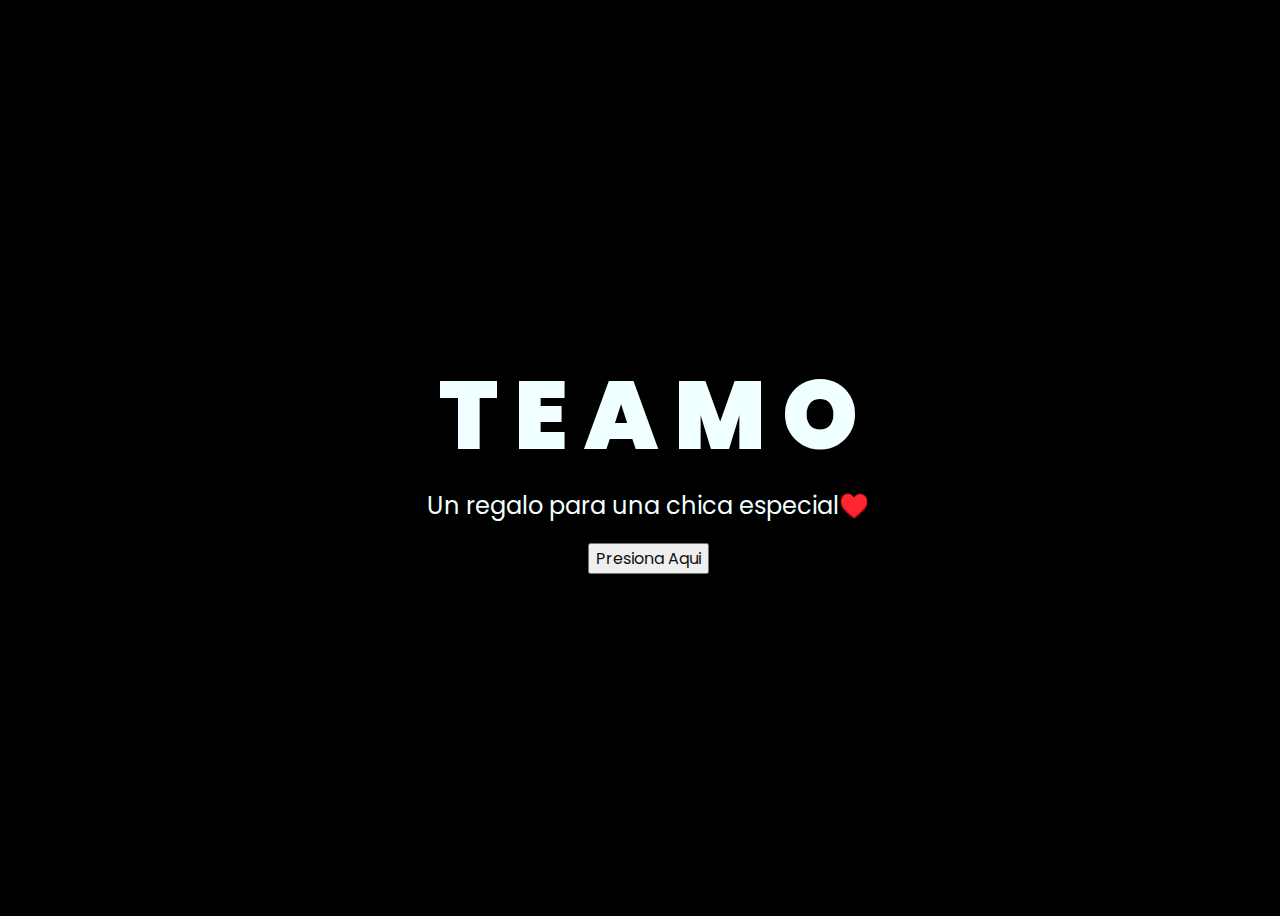
<file: index.html>
<!DOCTYPE html>
<html lang="en">
<head>
    <meta charset="UTF-8">
    <meta http-equiv="X-UA-Compatible" content="IE=edge">
    <meta name="viewport" content="width=device-width, initial-scale=1.0">
    <link rel="stylesheet" href="style.css">
    <link rel="icon" href="flowers.png" type="image/x-icon">
    <title>Flowers</title>
</head>
<body>
    <div class="greetings">
    <!-- silahkan menambah kata sesuai keinginan dengan <span>text...</span -->
        <span>T</span>
        <span>E</span>
        <span> </span>
        <span>A</span>
        <span>M</span>
        <span>O</span>
    </div>
    <div class="description">
        <span>Un regalo para una chica especial♥️</span>
    </div>
    <div class="button">
        <button>
            <a href="flower.html">Presiona Aqui</a>
        </button>

    </div>
</body>
</html>
</file>
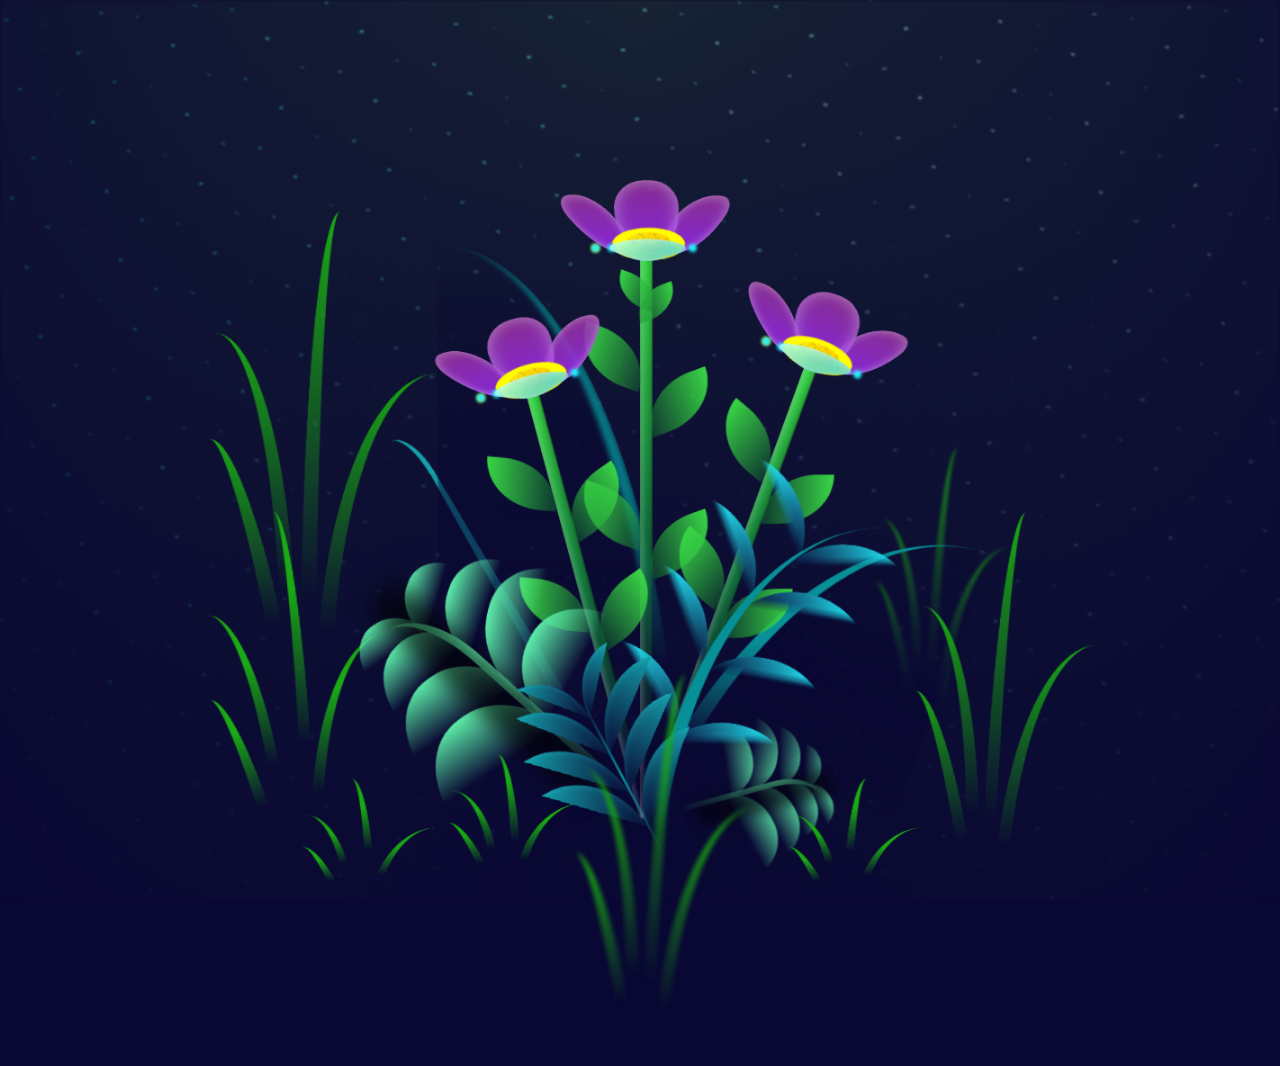
<file: flower.html>
<!DOCTYPE html>
<html lang="en">
<head>
    <meta charset="UTF-8">
    <meta http-equiv="X-UA-Compatible" content="IE=edge">
    <meta name="viewport" content="width=device-width, initial-scale=1.0">
    <link rel="stylesheet" href="main.css">
    <link rel="icon" href="flowers.png" type="image/x-icon">
    <title>flowers</title>
</head>
<body class="container">
  <!-- Pembuat code: https://codepen.io/mdusmanansari/pen/BamepLe -->
    <div class="night"></div>
    <div class="flowers">
      <div class="flower flower--1">
        <div class="flower__leafs flower__leafs--1">
          <div class="flower__leaf flower__leaf--1"></div>
          <div class="flower__leaf flower__leaf--2"></div>
          <div class="flower__leaf flower__leaf--3"></div>
          <div class="flower__leaf flower__leaf--4"></div>
          <div class="flower__white-circle"></div>

          <div class="flower__light flower__light--1"></div>
          <div class="flower__light flower__light--2"></div>
          <div class="flower__light flower__light--3"></div>
          <div class="flower__light flower__light--4"></div>
          <div class="flower__light flower__light--5"></div>
          <div class="flower__light flower__light--6"></div>
          <div class="flower__light flower__light--7"></div>
          <div class="flower__light flower__light--8"></div>

        </div>
        <div class="flower__line">
          <div class="flower__line__leaf flower__line__leaf--1"></div>
          <div class="flower__line__leaf flower__line__leaf--2"></div>
          <div class="flower__line__leaf flower__line__leaf--3"></div>
          <div class="flower__line__leaf flower__line__leaf--4"></div>
          <div class="flower__line__leaf flower__line__leaf--5"></div>
          <div class="flower__line__leaf flower__line__leaf--6"></div>
        </div>
      </div>

      <div class="flower flower--2">
        <div class="flower__leafs flower__leafs--2">
          <div class="flower__leaf flower__leaf--1"></div>
          <div class="flower__leaf flower__leaf--2"></div>
          <div class="flower__leaf flower__leaf--3"></div>
          <div class="flower__leaf flower__leaf--4"></div>
          <div class="flower__white-circle"></div>

          <div class="flower__light flower__light--1"></div>
          <div class="flower__light flower__light--2"></div>
          <div class="flower__light flower__light--3"></div>
          <div class="flower__light flower__light--4"></div>
          <div class="flower__light flower__light--5"></div>
          <div class="flower__light flower__light--6"></div>
          <div class="flower__light flower__light--7"></div>
          <div class="flower__light flower__light--8"></div>

        </div>
        <div class="flower__line">
          <div class="flower__line__leaf flower__line__leaf--1"></div>
          <div class="flower__line__leaf flower__line__leaf--2"></div>
          <div class="flower__line__leaf flower__line__leaf--3"></div>
          <div class="flower__line__leaf flower__line__leaf--4"></div>
        </div>
      </div>

      <div class="flower flower--3">
        <div class="flower__leafs flower__leafs--3">
          <div class="flower__leaf flower__leaf--1"></div>
          <div class="flower__leaf flower__leaf--2"></div>
          <div class="flower__leaf flower__leaf--3"></div>
          <div class="flower__leaf flower__leaf--4"></div>
          <div class="flower__white-circle"></div>

          <div class="flower__light flower__light--1"></div>
          <div class="flower__light flower__light--2"></div>
          <div class="flower__light flower__light--3"></div>
          <div class="flower__light flower__light--4"></div>
          <div class="flower__light flower__light--5"></div>
          <div class="flower__light flower__light--6"></div>
          <div class="flower__light flower__light--7"></div>
          <div class="flower__light flower__light--8"></div>

        </div>
        <div class="flower__line">
          <div class="flower__line__leaf flower__line__leaf--1"></div>
          <div class="flower__line__leaf flower__line__leaf--2"></div>
          <div class="flower__line__leaf flower__line__leaf--3"></div>
          <div class="flower__line__leaf flower__line__leaf--4"></div>
        </div>
      </div>

      <div class="grow-ans" style="--d:1.2s">
        <div class="flower__g-long">
          <div class="flower__g-long__top"></div>
          <div class="flower__g-long__bottom"></div>
        </div>
      </div>

      <div class="growing-grass">
        <div class="flower__grass flower__grass--1">
          <div class="flower__grass--top"></div>
          <div class="flower__grass--bottom"></div>
          <div class="flower__grass__leaf flower__grass__leaf--1"></div>
          <div class="flower__grass__leaf flower__grass__leaf--2"></div>
          <div class="flower__grass__leaf flower__grass__leaf--3"></div>
          <div class="flower__grass__leaf flower__grass__leaf--4"></div>
          <div class="flower__grass__leaf flower__grass__leaf--5"></div>
          <div class="flower__grass__leaf flower__grass__leaf--6"></div>
          <div class="flower__grass__leaf flower__grass__leaf--7"></div>
          <div class="flower__grass__leaf flower__grass__leaf--8"></div>
          <div class="flower__grass__overlay"></div>
        </div>
      </div>

      <div class="growing-grass">
        <div class="flower__grass flower__grass--2">
          <div class="flower__grass--top"></div>
          <div class="flower__grass--bottom"></div>
          <div class="flower__grass__leaf flower__grass__leaf--1"></div>
          <div class="flower__grass__leaf flower__grass__leaf--2"></div>
          <div class="flower__grass__leaf flower__grass__leaf--3"></div>
          <div class="flower__grass__leaf flower__grass__leaf--4"></div>
          <div class="flower__grass__leaf flower__grass__leaf--5"></div>
          <div class="flower__grass__leaf flower__grass__leaf--6"></div>
          <div class="flower__grass__leaf flower__grass__leaf--7"></div>
          <div class="flower__grass__leaf flower__grass__leaf--8"></div>
          <div class="flower__grass__overlay"></div>
        </div>
      </div>

      <div class="grow-ans" style="--d:2.4s">
        <div class="flower__g-right flower__g-right--1">
          <div class="leaf"></div>
        </div>
      </div>

      <div class="grow-ans" style="--d:2.8s">
        <div class="flower__g-right flower__g-right--2">
          <div class="leaf"></div>
        </div>
      </div>

      <div class="grow-ans" style="--d:2.8s">
        <div class="flower__g-front">
          <div class="flower__g-front__leaf-wrapper flower__g-front__leaf-wrapper--1">
            <div class="flower__g-front__leaf"></div>
          </div>
          <div class="flower__g-front__leaf-wrapper flower__g-front__leaf-wrapper--2">
            <div class="flower__g-front__leaf"></div>
          </div>
          <div class="flower__g-front__leaf-wrapper flower__g-front__leaf-wrapper--3">
            <div class="flower__g-front__leaf"></div>
          </div>
          <div class="flower__g-front__leaf-wrapper flower__g-front__leaf-wrapper--4">
            <div class="flower__g-front__leaf"></div>
          </div>
          <div class="flower__g-front__leaf-wrapper flower__g-front__leaf-wrapper--5">
            <div class="flower__g-front__leaf"></div>
          </div>
          <div class="flower__g-front__leaf-wrapper flower__g-front__leaf-wrapper--6">
            <div class="flower__g-front__leaf"></div>
          </div>
          <div class="flower__g-front__leaf-wrapper flower__g-front__leaf-wrapper--7">
            <div class="flower__g-front__leaf"></div>
          </div>
          <div class="flower__g-front__leaf-wrapper flower__g-front__leaf-wrapper--8">
            <div class="flower__g-front__leaf"></div>
          </div>
          <div class="flower__g-front__line"></div>
        </div>
      </div>

      <div class="grow-ans" style="--d:3.2s">
        <div class="flower__g-fr">
          <div class="leaf"></div>
          <div class="flower__g-fr__leaf flower__g-fr__leaf--1"></div>
          <div class="flower__g-fr__leaf flower__g-fr__leaf--2"></div>
          <div class="flower__g-fr__leaf flower__g-fr__leaf--3"></div>
          <div class="flower__g-fr__leaf flower__g-fr__leaf--4"></div>
          <div class="flower__g-fr__leaf flower__g-fr__leaf--5"></div>
          <div class="flower__g-fr__leaf flower__g-fr__leaf--6"></div>
          <div class="flower__g-fr__leaf flower__g-fr__leaf--7"></div>
          <div class="flower__g-fr__leaf flower__g-fr__leaf--8"></div>
        </div>
      </div>

      <div class="long-g long-g--0">
        <div class="grow-ans" style="--d:3s">
          <div class="leaf leaf--0"></div>
        </div>
        <div class="grow-ans" style="--d:2.2s">
          <div class="leaf leaf--1"></div>
        </div>
        <div class="grow-ans" style="--d:3.4s">
          <div class="leaf leaf--2"></div>
        </div>
        <div class="grow-ans" style="--d:3.6s">
          <div class="leaf leaf--3"></div>
        </div>
      </div>

      <div class="long-g long-g--1">
        <div class="grow-ans" style="--d:3.6s">
          <div class="leaf leaf--0"></div>
        </div>
        <div class="grow-ans" style="--d:3.8s">
          <div class="leaf leaf--1"></div>
        </div>
        <div class="grow-ans" style="--d:4s">
          <div class="leaf leaf--2"></div>
        </div>
        <div class="grow-ans" style="--d:4.2s">
          <div class="leaf leaf--3"></div>
        </div>
      </div>

      <div class="long-g long-g--2">
        <div class="grow-ans" style="--d:4s">
          <div class="leaf leaf--0"></div>
        </div>
        <div class="grow-ans" style="--d:4.2s">
          <div class="leaf leaf--1"></div>
        </div>
        <div class="grow-ans" style="--d:4.4s">
          <div class="leaf leaf--2"></div>
        </div>
        <div class="grow-ans" style="--d:4.6s">
          <div class="leaf leaf--3"></div>
        </div>
      </div>

      <div class="long-g long-g--3">
        <div class="grow-ans" style="--d:4s">
          <div class="leaf leaf--0"></div>
        </div>
        <div class="grow-ans" style="--d:4.2s">
          <div class="leaf leaf--1"></div>
        </div>
        <div class="grow-ans" style="--d:3s">
          <div class="leaf leaf--2"></div>
        </div>
        <div class="grow-ans" style="--d:3.6s">
          <div class="leaf leaf--3"></div>
        </div>
      </div>

      <div class="long-g long-g--4">
        <div class="grow-ans" style="--d:4s">
          <div class="leaf leaf--0"></div>
        </div>
        <div class="grow-ans" style="--d:4.2s">
          <div class="leaf leaf--1"></div>
        </div>
        <div class="grow-ans" style="--d:3s">
          <div class="leaf leaf--2"></div>
        </div>
        <div class="grow-ans" style="--d:3.6s">
          <div class="leaf leaf--3"></div>
        </div>
      </div>

      <div class="long-g long-g--5">
        <div class="grow-ans" style="--d:4s">
          <div class="leaf leaf--0"></div>
        </div>
        <div class="grow-ans" style="--d:4.2s">
          <div class="leaf leaf--1"></div>
        </div>
        <div class="grow-ans" style="--d:3s">
          <div class="leaf leaf--2"></div>
        </div>
        <div class="grow-ans" style="--d:3.6s">
          <div class="leaf leaf--3"></div>
        </div>
      </div>

      <div class="long-g long-g--6">
        <div class="grow-ans" style="--d:4.2s">
          <div class="leaf leaf--0"></div>
        </div>
        <div class="grow-ans" style="--d:4.4s">
          <div class="leaf leaf--1"></div>
        </div>
        <div class="grow-ans" style="--d:4.6s">
          <div class="leaf leaf--2"></div>
        </div>
        <div class="grow-ans" style="--d:4.8s">
          <div class="leaf leaf--3"></div>
        </div>
      </div>

      <div class="long-g long-g--7">
        <div class="grow-ans" style="--d:3s">
          <div class="leaf leaf--0"></div>
        </div>
        <div class="grow-ans" style="--d:3.2s">
          <div class="leaf leaf--1"></div>
        </div>
        <div class="grow-ans" style="--d:3.5s">
          <div class="leaf leaf--2"></div>
        </div>
        <div class="grow-ans" style="--d:3.6s">
          <div class="leaf leaf--3"></div>
        </div>
      </div>
    </div>
    <script src="main.js"></script>
  </body>
</html>
</file>
<file: style.css>
@import url('https://fonts.googleapis.com/css2?family=Poppins:ital,wght@0,500;1,900&display=swap');
*{
    font-family: 'Poppins',cursive;
}
body{
    color: azure;
    width: 100%;
    height: 100vh;
    display: flex;
    flex-direction: column;
    align-items: center;
    justify-content: center;
    background-color: black;
}
.greetings{
    font-size: 6rem;
    font-weight: 900;
}
.greetings > span{
    animation: glow 2.5s ease-in-out infinite;
}
@keyframes glow{
    0%, 100%{
        color: #fff;
        text-shadow: 0 0 12px #39c6d6, 0 0 50px #39c6d6, 0 0 100px #39c6d6;
    }
    10%, 90%{
        color: #111;
        text-shadow: none;
    }
}
.greetings > span:nth-child(2){
    animation-delay: .2s ;
}
.greetings > span:nth-child(3){
    animation-delay: .4s ;
}
.greetings > span:nth-child(4){
    animation-delay: .6s;
}
.greetings > span:nth-child(5){
    animation-delay: .8s;
}

.description{
    font-size: 1.5rem;
    margin-bottom: 20px;
}

.button a{
    text-decoration: none;
    font-size: 1rem;
    color: #111;
}

@media screen and (max-width:574px){
    .greetings{
        display: block;
        font-size: 3rem;
        font-weight: 500;
        text-align: center;
    }
    .description{
        font-size: 1rem;
    }
    
    .button a{
        font-size: .5rem;
    }
}
</file>
<file: main.css>
*,
*::after,
*::before {
  padding: 0;
  margin: 0;
  box-sizing: border-box;
}

:root {
  --dark-color: #090733;
}

body {
  display: flex;
  align-items: flex-end;
  justify-content: center;
  min-height: 100vh;
  background-color: var(--dark-color);
  overflow: hidden;
  perspective: 1000px;
}

.night {
  position: fixed;
  left: 50%;
  top: 0;
  transform: translateX(-50%);
  width: 100%;
  height: 100%;
  filter: blur(0.1vmin);
  background-image: radial-gradient(ellipse at top, transparent 0%, var(--dark-color)), radial-gradient(ellipse at bottom, var(--dark-color), rgba(145, 233, 255, 0.2)), repeating-linear-gradient(220deg, rgb(0, 0, 0) 0px, rgb(0, 0, 0) 19px, transparent 19px, transparent 22px), repeating-linear-gradient(189deg, rgb(0, 0, 0) 0px, rgb(0, 0, 0) 19px, transparent 19px, transparent 22px), repeating-linear-gradient(148deg, rgb(0, 0, 0) 0px, rgb(0, 0, 0) 19px, transparent 19px, transparent 22px), linear-gradient(90deg, rgb(0, 255, 250), rgb(240, 240, 240));
}

.flowers {
  position: relative;
  transform: scale(0.9);
}

.flower {
  position: absolute;
  bottom: 10vmin;
  transform-origin: bottom center;
  z-index: 10;
  --fl-speed: 0.8s;
}
.flower--1 {
  -webkit-animation: moving-flower-1 4s linear infinite;
          animation: moving-flower-1 4s linear infinite;
}
.flower--1 .flower__line {
  height: 70vmin;
  -webkit-animation-delay: 0.3s;
          animation-delay: 0.3s;
}
.flower--1 .flower__line__leaf--1 {
  -webkit-animation: blooming-leaf-right var(--fl-speed) 1.6s backwards;
          animation: blooming-leaf-right var(--fl-speed) 1.6s backwards;
}
.flower--1 .flower__line__leaf--2 {
  -webkit-animation: blooming-leaf-right var(--fl-speed) 1.4s backwards;
          animation: blooming-leaf-right var(--fl-speed) 1.4s backwards;
}
.flower--1 .flower__line__leaf--3 {
  -webkit-animation: blooming-leaf-left var(--fl-speed) 1.2s backwards;
          animation: blooming-leaf-left var(--fl-speed) 1.2s backwards;
}
.flower--1 .flower__line__leaf--4 {
  -webkit-animation: blooming-leaf-left var(--fl-speed) 1s backwards;
          animation: blooming-leaf-left var(--fl-speed) 1s backwards;
}
.flower--1 .flower__line__leaf--5 {
  -webkit-animation: blooming-leaf-right var(--fl-speed) 1.8s backwards;
          animation: blooming-leaf-right var(--fl-speed) 1.8s backwards;
}
.flower--1 .flower__line__leaf--6 {
  -webkit-animation: blooming-leaf-left var(--fl-speed) 2s backwards;
          animation: blooming-leaf-left var(--fl-speed) 2s backwards;
}
.flower--2 {
  left: 50%;
  transform: rotate(20deg);
  -webkit-animation: moving-flower-2 4s linear infinite;
          animation: moving-flower-2 4s linear infinite;
}
.flower--2 .flower__line {
  height: 60vmin;
  -webkit-animation-delay: 0.6s;
          animation-delay: 0.6s;
}
.flower--2 .flower__line__leaf--1 {
  -webkit-animation: blooming-leaf-right var(--fl-speed) 1.9s backwards;
          animation: blooming-leaf-right var(--fl-speed) 1.9s backwards;
}
.flower--2 .flower__line__leaf--2 {
  -webkit-animation: blooming-leaf-right var(--fl-speed) 1.7s backwards;
          animation: blooming-leaf-right var(--fl-speed) 1.7s backwards;
}
.flower--2 .flower__line__leaf--3 {
  -webkit-animation: blooming-leaf-left var(--fl-speed) 1.5s backwards;
          animation: blooming-leaf-left var(--fl-speed) 1.5s backwards;
}
.flower--2 .flower__line__leaf--4 {
  -webkit-animation: blooming-leaf-left var(--fl-speed) 1.3s backwards;
          animation: blooming-leaf-left var(--fl-speed) 1.3s backwards;
}
.flower--3 {
  left: 50%;
  transform: rotate(-15deg);
  -webkit-animation: moving-flower-3 4s linear infinite;
          animation: moving-flower-3 4s linear infinite;
}
.flower--3 .flower__line {
  -webkit-animation-delay: 0.9s;
          animation-delay: 0.9s;
}
.flower--3 .flower__line__leaf--1 {
  -webkit-animation: blooming-leaf-right var(--fl-speed) 2.5s backwards;
          animation: blooming-leaf-right var(--fl-speed) 2.5s backwards;
}
.flower--3 .flower__line__leaf--2 {
  -webkit-animation: blooming-leaf-right var(--fl-speed) 2.3s backwards;
          animation: blooming-leaf-right var(--fl-speed) 2.3s backwards;
}
.flower--3 .flower__line__leaf--3 {
  -webkit-animation: blooming-leaf-left var(--fl-speed) 2.1s backwards;
          animation: blooming-leaf-left var(--fl-speed) 2.1s backwards;
}
.flower--3 .flower__line__leaf--4 {
  -webkit-animation: blooming-leaf-left var(--fl-speed) 1.9s backwards;
          animation: blooming-leaf-left var(--fl-speed) 1.9s backwards;
}
.flower__leafs {
  position: relative;
  -webkit-animation: blooming-flower 2s backwards;
          animation: blooming-flower 2s backwards;
}
.flower__leafs--1 {
  -webkit-animation-delay: 1.1s;
          animation-delay: 1.1s;
}
.flower__leafs--2 {
  -webkit-animation-delay: 1.4s;
          animation-delay: 1.4s;
}
.flower__leafs--3 {
  -webkit-animation-delay: 1.7s;
          animation-delay: 1.7s;
}
.flower__leafs::after {
  content: "";
  position: absolute;
  left: 0;
  top: 0;
  transform: translate(-50%, -100%);
  width: 8vmin;
  height: 8vmin;
  background-color: linear-gradient(to top, #9427ed, #94319b);
  filter: blur(10vmin);
}
.flower__leaf {
  position: absolute;
  bottom: 0;
  left: 50%;
  width: 8vmin;
  height: 11vmin;
  border-radius: 51% 49% 47% 53%/44% 45% 55% 69%;
  background-color: #30cfaf;
  background-image: linear-gradient(to top, #9427ed, #94319b);
  transform-origin: bottom center;
  opacity: 0.9;
  box-shadow: inset 0 0 2vmin rgba(255, 255, 255, 0.5);
}
.flower__leaf--1 {
  transform: translate(-10%, 1%) rotateY(40deg) rotateX(-50deg);
}
.flower__leaf--2 {
  transform: translate(-50%, -4%) rotateX(40deg);
}
.flower__leaf--3 {
  transform: translate(-90%, 0%) rotateY(45deg) rotateX(50deg);
}
.flower__leaf--4 {
  width: 8vmin;
  height: 8vmin;
  transform-origin: bottom left;
  border-radius: 4vmin 10vmin 4vmin 4vmin;
  transform: translate(0%, 18%) rotateX(70deg) rotate(-43deg);
  background-image: linear-gradient(to top, #39c6d6, #a7ffee);
  z-index: 1;
  opacity: 0.8;
}
.flower__white-circle {
  position: absolute;
  left: -3.5vmin;
  top: -3vmin;
  width: 9vmin;
  height: 4vmin;
  border-radius: 50%;
  background-color: rgb(255, 251, 0);
}
.flower__white-circle::after {
  content: "";
  position: absolute;
  left: 50%;
  top: 45%;
  transform: translate(-50%, -50%);
  width: 60%;
  height: 60%;
  border-radius: inherit;
  background-image: repeating-linear-gradient(135deg, rgba(0, 0, 0, 0.03) 0px, rgba(0, 0, 0, 0.03) 1px, transparent 1px, transparent 12px), repeating-linear-gradient(45deg, rgba(0, 0, 0, 0.03) 0px, rgba(0, 0, 0, 0.03) 1px, transparent 1px, transparent 12px), repeating-linear-gradient(67.5deg, rgba(0, 0, 0, 0.03) 0px, rgba(0, 0, 0, 0.03) 1px, transparent 1px, transparent 12px), repeating-linear-gradient(135deg, rgba(0, 0, 0, 0.03) 0px, rgba(0, 0, 0, 0.03) 1px, transparent 1px, transparent 12px), repeating-linear-gradient(45deg, rgba(0, 0, 0, 0.03) 0px, rgba(0, 0, 0, 0.03) 1px, transparent 1px, transparent 12px), repeating-linear-gradient(112.5deg, rgba(0, 0, 0, 0.03) 0px, rgba(0, 0, 0, 0.03) 1px, transparent 1px, transparent 12px), repeating-linear-gradient(112.5deg, rgba(0, 0, 0, 0.03) 0px, rgba(0, 0, 0, 0.03) 1px, transparent 1px, transparent 12px), repeating-linear-gradient(45deg, rgba(0, 0, 0, 0.03) 0px, rgba(0, 0, 0, 0.03) 1px, transparent 1px, transparent 12px), repeating-linear-gradient(22.5deg, rgba(0, 0, 0, 0.03) 0px, rgba(0, 0, 0, 0.03) 1px, transparent 1px, transparent 12px), repeating-linear-gradient(45deg, rgba(0, 0, 0, 0.03) 0px, rgba(0, 0, 0, 0.03) 1px, transparent 1px, transparent 12px), repeating-linear-gradient(22.5deg, rgba(0, 0, 0, 0.03) 0px, rgba(0, 0, 0, 0.03) 1px, transparent 1px, transparent 12px), repeating-linear-gradient(135deg, rgba(0, 0, 0, 0.03) 0px, rgba(0, 0, 0, 0.03) 1px, transparent 1px, transparent 12px), repeating-linear-gradient(157.5deg, rgba(0, 0, 0, 0.03) 0px, rgba(0, 0, 0, 0.03) 1px, transparent 1px, transparent 12px), repeating-linear-gradient(67.5deg, rgba(0, 0, 0, 0.03) 0px, rgba(0, 0, 0, 0.03) 1px, transparent 1px, transparent 12px), repeating-linear-gradient(67.5deg, rgba(0, 0, 0, 0.03) 0px, rgba(0, 0, 0, 0.03) 1px, transparent 1px, transparent 12px), linear-gradient(90deg, rgb(255, 235, 18), rgb(255, 206, 0));
}
.flower__line {
  height: 55vmin;
  width: 1.5vmin;
  background-image: linear-gradient(to left, rgba(0, 0, 0, 0.2), transparent, rgba(255, 255, 255, 0.2)), linear-gradient(to top, transparent 10%, #147a3e, #39d646);
  box-shadow: inset 0 0 2px rgba(0, 0, 0, 0.5);
  -webkit-animation: grow-flower-tree 4s backwards;
          animation: grow-flower-tree 4s backwards;
}
.flower__line__leaf {
  --w: 7vmin;
  --h: calc(var(--w) + 2vmin);
  position: absolute;
  top: 20%;
  left: 90%;
  width: var(--w);
  height: var(--h);
  border-top-right-radius: var(--h);
  border-bottom-left-radius: var(--h);
  background-image: linear-gradient(to top, rgba(20, 122, 45, 0.4), #39d646);
}
.flower__line__leaf--1 {
  transform: rotate(70deg) rotateY(30deg);
}
.flower__line__leaf--2 {
  top: 45%;
  transform: rotate(70deg) rotateY(30deg);
}
.flower__line__leaf--3, .flower__line__leaf--4, .flower__line__leaf--6 {
  border-top-right-radius: 0;
  border-bottom-left-radius: 0;
  border-top-left-radius: var(--h);
  border-bottom-right-radius: var(--h);
  left: -460%;
  top: 12%;
  transform: rotate(-70deg) rotateY(30deg);
}
.flower__line__leaf--4 {
  top: 40%;
}
.flower__line__leaf--5 {
  top: 0;
  transform-origin: left;
  transform: rotate(70deg) rotateY(30deg) scale(0.6);
}
.flower__line__leaf--6 {
  top: -2%;
  left: -450%;
  transform-origin: right;
  transform: rotate(-70deg) rotateY(30deg) scale(0.6);
}
.flower__light {
  position: absolute;
  bottom: 0vmin;
  width: 1vmin;
  height: 1vmin;
  background-color: rgb(255, 251, 0);
  border-radius: 50%;
  filter: blur(0.2vmin);
  -webkit-animation: light-ans 4s linear infinite backwards;
          animation: light-ans 4s linear infinite backwards;
}
.flower__light:nth-child(odd) {
  background-color: #23f0ff;
}
.flower__light--1 {
  left: -2vmin;
  -webkit-animation-delay: 1s;
          animation-delay: 1s;
}
.flower__light--2 {
  left: 3vmin;
  -webkit-animation-delay: 0.5s;
          animation-delay: 0.5s;
}
.flower__light--3 {
  left: -6vmin;
  -webkit-animation-delay: 0.3s;
          animation-delay: 0.3s;
}
.flower__light--4 {
  left: 6vmin;
  -webkit-animation-delay: 0.9s;
          animation-delay: 0.9s;
}
.flower__light--5 {
  left: -1vmin;
  -webkit-animation-delay: 1.5s;
          animation-delay: 1.5s;
}
.flower__light--6 {
  left: -4vmin;
  -webkit-animation-delay: 3s;
          animation-delay: 3s;
}
.flower__light--7 {
  left: 3vmin;
  -webkit-animation-delay: 2s;
          animation-delay: 2s;
}
.flower__light--8 {
  left: -6vmin;
  -webkit-animation-delay: 3.5s;
          animation-delay: 3.5s;
}
.flower__grass {
  --c: #5deeaa;
  --line-w: 1.5vmin;
  position: absolute;
  bottom: 12vmin;
  left: -7vmin;
  display: flex;
  flex-direction: column;
  align-items: flex-end;
  z-index: 20;
  transform-origin: bottom center;
  transform: rotate(-48deg) rotateY(40deg);
}
.flower__grass--1 {
  -webkit-animation: moving-grass 2s linear infinite;
          animation: moving-grass 2s linear infinite;
}
.flower__grass--2 {
  left: 2vmin;
  bottom: 10vmin;
  transform: scale(0.5) rotate(75deg) rotateX(10deg) rotateY(-200deg);
  opacity: 0.8;
  z-index: 0;
  -webkit-animation: moving-grass--2 1.5s linear infinite;
          animation: moving-grass--2 1.5s linear infinite;
}
.flower__grass--top {
  width: 7vmin;
  height: 10vmin;
  border-top-right-radius: 100%;
  border-right: var(--line-w) solid var(--c);
  transform-origin: bottom center;
  transform: rotate(-2deg);
}
.flower__grass--bottom {
  margin-top: -2px;
  width: var(--line-w);
  height: 25vmin;
  background-image: linear-gradient(to top, transparent, var(--c));
}
.flower__grass__leaf {
  --size: 10vmin;
  position: absolute;
  width: calc(var(--size) * 2.1);
  height: var(--size);
  border-top-left-radius: var(--size);
  border-top-right-radius: var(--size);
  background-image: linear-gradient(to top, transparent, transparent 30%, var(--c));
  z-index: 100;
}
.flower__grass__leaf--1 {
  top: -6%;
  left: 30%;
  --size: 6vmin;
  transform: rotate(-20deg);
  -webkit-animation: growing-grass-ans--1 2s 2.6s backwards;
          animation: growing-grass-ans--1 2s 2.6s backwards;
}
@-webkit-keyframes growing-grass-ans--1 {
  0% {
    transform-origin: bottom left;
    transform: rotate(-20deg) scale(0);
  }
}
@keyframes growing-grass-ans--1 {
  0% {
    transform-origin: bottom left;
    transform: rotate(-20deg) scale(0);
  }
}
.flower__grass__leaf--2 {
  top: -5%;
  left: -110%;
  --size: 6vmin;
  transform: rotate(10deg);
  -webkit-animation: growing-grass-ans--2 2s 2.4s linear backwards;
          animation: growing-grass-ans--2 2s 2.4s linear backwards;
}
@-webkit-keyframes growing-grass-ans--2 {
  0% {
    transform-origin: bottom right;
    transform: rotate(10deg) scale(0);
  }
}
@keyframes growing-grass-ans--2 {
  0% {
    transform-origin: bottom right;
    transform: rotate(10deg) scale(0);
  }
}
.flower__grass__leaf--3 {
  top: 5%;
  left: 60%;
  --size: 8vmin;
  transform: rotate(-18deg) rotateX(-20deg);
  -webkit-animation: growing-grass-ans--3 2s 2.2s linear backwards;
          animation: growing-grass-ans--3 2s 2.2s linear backwards;
}
@-webkit-keyframes growing-grass-ans--3 {
  0% {
    transform-origin: bottom left;
    transform: rotate(-18deg) rotateX(-20deg) scale(0);
  }
}
@keyframes growing-grass-ans--3 {
  0% {
    transform-origin: bottom left;
    transform: rotate(-18deg) rotateX(-20deg) scale(0);
  }
}
.flower__grass__leaf--4 {
  top: 6%;
  left: -135%;
  --size: 8vmin;
  transform: rotate(2deg);
  -webkit-animation: growing-grass-ans--4 2s 2s linear backwards;
          animation: growing-grass-ans--4 2s 2s linear backwards;
}
@-webkit-keyframes growing-grass-ans--4 {
  0% {
    transform-origin: bottom right;
    transform: rotate(2deg) scale(0);
  }
}
@keyframes growing-grass-ans--4 {
  0% {
    transform-origin: bottom right;
    transform: rotate(2deg) scale(0);
  }
}
.flower__grass__leaf--5 {
  top: 20%;
  left: 60%;
  --size: 10vmin;
  transform: rotate(-24deg) rotateX(-20deg);
  -webkit-animation: growing-grass-ans--5 2s 1.8s linear backwards;
          animation: growing-grass-ans--5 2s 1.8s linear backwards;
}
@-webkit-keyframes growing-grass-ans--5 {
  0% {
    transform-origin: bottom left;
    transform: rotate(-24deg) rotateX(-20deg) scale(0);
  }
}
@keyframes growing-grass-ans--5 {
  0% {
    transform-origin: bottom left;
    transform: rotate(-24deg) rotateX(-20deg) scale(0);
  }
}
.flower__grass__leaf--6 {
  top: 22%;
  left: -180%;
  --size: 10vmin;
  transform: rotate(10deg);
  -webkit-animation: growing-grass-ans--6 2s 1.6s linear backwards;
          animation: growing-grass-ans--6 2s 1.6s linear backwards;
}
@-webkit-keyframes growing-grass-ans--6 {
  0% {
    transform-origin: bottom right;
    transform: rotate(10deg) scale(0);
  }
}
@keyframes growing-grass-ans--6 {
  0% {
    transform-origin: bottom right;
    transform: rotate(10deg) scale(0);
  }
}
.flower__grass__leaf--7 {
  top: 39%;
  left: 70%;
  --size: 10vmin;
  transform: rotate(-10deg);
  -webkit-animation: growing-grass-ans--7 2s 1.4s linear backwards;
          animation: growing-grass-ans--7 2s 1.4s linear backwards;
}
@-webkit-keyframes growing-grass-ans--7 {
  0% {
    transform-origin: bottom left;
    transform: rotate(-10deg) scale(0);
  }
}
@keyframes growing-grass-ans--7 {
  0% {
    transform-origin: bottom left;
    transform: rotate(-10deg) scale(0);
  }
}
.flower__grass__leaf--8 {
  top: 40%;
  left: -215%;
  --size: 11vmin;
  transform: rotate(10deg);
  -webkit-animation: growing-grass-ans--8 2s 1.2s linear backwards;
          animation: growing-grass-ans--8 2s 1.2s linear backwards;
}
@-webkit-keyframes growing-grass-ans--8 {
  0% {
    transform-origin: bottom right;
    transform: rotate(10deg) scale(0);
  }
}
@keyframes growing-grass-ans--8 {
  0% {
    transform-origin: bottom right;
    transform: rotate(10deg) scale(0);
  }
}
.flower__grass__overlay {
  position: absolute;
  top: -10%;
  right: 0%;
  width: 100%;
  height: 100%;
  background-color: rgba(0, 0, 0, 0.6);
  filter: blur(1.5vmin);
  z-index: 100;
}
.flower__g-long {
  --w: 2vmin;
  --h: 6vmin;
  --c: #159faa;
  position: absolute;
  bottom: 10vmin;
  left: -3vmin;
  transform-origin: bottom center;
  transform: rotate(-30deg) rotateY(-20deg);
  display: flex;
  flex-direction: column;
  align-items: flex-end;
  -webkit-animation: flower-g-long-ans 3s linear infinite;
          animation: flower-g-long-ans 3s linear infinite;
}
@-webkit-keyframes flower-g-long-ans {
  0%, 100% {
    transform: rotate(-30deg) rotateY(-20deg);
  }
  50% {
    transform: rotate(-32deg) rotateY(-20deg);
  }
}
@keyframes flower-g-long-ans {
  0%, 100% {
    transform: rotate(-30deg) rotateY(-20deg);
  }
  50% {
    transform: rotate(-32deg) rotateY(-20deg);
  }
}
.flower__g-long__top {
  top: calc(var(--h) * -1);
  width: calc(var(--w) + 1vmin);
  height: var(--h);
  border-top-right-radius: 100%;
  border-right: 0.7vmin solid var(--c);
  transform: translate(-0.7vmin, 1vmin);
}
.flower__g-long__bottom {
  width: var(--w);
  height: 50vmin;
  transform-origin: bottom center;
  background-image: linear-gradient(to top, transparent 30%, var(--c));
  box-shadow: inset 0 0 2px rgba(0, 0, 0, 0.5);
  -webkit-clip-path: polygon(35% 0, 65% 1%, 100% 100%, 0% 100%);
          clip-path: polygon(35% 0, 65% 1%, 100% 100%, 0% 100%);
}
.flower__g-right {
  position: absolute;
  bottom: 6vmin;
  left: -2vmin;
  transform-origin: bottom left;
  transform: rotate(20deg);
}
.flower__g-right .leaf {
  width: 30vmin;
  height: 50vmin;
  border-top-left-radius: 100%;
  border-left: 2vmin solid #079097;
  background-image: linear-gradient(to bottom, transparent, var(--dark-color) 60%);
  -webkit-mask-image: linear-gradient(to top, transparent 30%, #079097 60%);
}
.flower__g-right--1 {
  -webkit-animation: flower-g-right-ans 2.5s linear infinite;
          animation: flower-g-right-ans 2.5s linear infinite;
}
.flower__g-right--2 {
  left: 5vmin;
  transform: rotateY(-180deg);
  -webkit-animation: flower-g-right-ans--2 3s linear infinite;
          animation: flower-g-right-ans--2 3s linear infinite;
}
.flower__g-right--2 .leaf {
  height: 75vmin;
  filter: blur(0.3vmin);
  opacity: 0.8;
}
@-webkit-keyframes flower-g-right-ans {
  0%, 100% {
    transform: rotate(20deg);
  }
  50% {
    transform: rotate(24deg) rotateX(-20deg);
  }
}
@keyframes flower-g-right-ans {
  0%, 100% {
    transform: rotate(20deg);
  }
  50% {
    transform: rotate(24deg) rotateX(-20deg);
  }
}
@-webkit-keyframes flower-g-right-ans--2 {
  0%, 100% {
    transform: rotateY(-180deg) rotate(0deg) rotateX(-20deg);
  }
  50% {
    transform: rotateY(-180deg) rotate(6deg) rotateX(-20deg);
  }
}
@keyframes flower-g-right-ans--2 {
  0%, 100% {
    transform: rotateY(-180deg) rotate(0deg) rotateX(-20deg);
  }
  50% {
    transform: rotateY(-180deg) rotate(6deg) rotateX(-20deg);
  }
}
.flower__g-front {
  position: absolute;
  bottom: 6vmin;
  left: 2.5vmin;
  z-index: 100;
  transform-origin: bottom center;
  transform: rotate(-28deg) rotateY(30deg) scale(1.04);
  -webkit-animation: flower__g-front-ans 2s linear infinite;
          animation: flower__g-front-ans 2s linear infinite;
}
@-webkit-keyframes flower__g-front-ans {
  0%, 100% {
    transform: rotate(-28deg) rotateY(30deg) scale(1.04);
  }
  50% {
    transform: rotate(-35deg) rotateY(40deg) scale(1.04);
  }
}
@keyframes flower__g-front-ans {
  0%, 100% {
    transform: rotate(-28deg) rotateY(30deg) scale(1.04);
  }
  50% {
    transform: rotate(-35deg) rotateY(40deg) scale(1.04);
  }
}
.flower__g-front__line {
  width: 0.3vmin;
  height: 20vmin;
  background-image: linear-gradient(to top, transparent, #079097, transparent 100%);
  position: relative;
}
.flower__g-front__leaf-wrapper {
  position: absolute;
  top: 0;
  left: 0;
  transform-origin: bottom left;
  transform: rotate(10deg);
}
.flower__g-front__leaf-wrapper:nth-child(even) {
  left: 0vmin;
  transform: rotateY(-180deg) rotate(5deg);
  -webkit-animation: flower__g-front__leaf-left-ans 1s ease-in backwards;
          animation: flower__g-front__leaf-left-ans 1s ease-in backwards;
}
.flower__g-front__leaf-wrapper:nth-child(odd) {
  -webkit-animation: flower__g-front__leaf-ans 1s ease-in backwards;
          animation: flower__g-front__leaf-ans 1s ease-in backwards;
}
.flower__g-front__leaf-wrapper--1 {
  top: -8vmin;
  transform: scale(0.7);
  -webkit-animation: flower__g-front__leaf-ans 1s 5.5s ease-in backwards !important;
          animation: flower__g-front__leaf-ans 1s 5.5s ease-in backwards !important;
}
.flower__g-front__leaf-wrapper--2 {
  top: -8vmin;
  transform: rotateY(-180deg) scale(0.7) !important;
  -webkit-animation: flower__g-front__leaf-left-ans-2 1s 4.6s ease-in backwards !important;
          animation: flower__g-front__leaf-left-ans-2 1s 4.6s ease-in backwards !important;
}
.flower__g-front__leaf-wrapper--3 {
  top: -3vmin;
  -webkit-animation: flower__g-front__leaf-ans 1s 4.6s ease-in backwards;
          animation: flower__g-front__leaf-ans 1s 4.6s ease-in backwards;
}
.flower__g-front__leaf-wrapper--4 {
  top: -3vmin;
  transform: rotateY(-180deg) scale(0.9) !important;
  -webkit-animation: flower__g-front__leaf-left-ans-2 1s 4.6s ease-in backwards !important;
          animation: flower__g-front__leaf-left-ans-2 1s 4.6s ease-in backwards !important;
}
@-webkit-keyframes flower__g-front__leaf-left-ans-2 {
  0% {
    transform: rotateY(-180deg) scale(0);
  }
}
@keyframes flower__g-front__leaf-left-ans-2 {
  0% {
    transform: rotateY(-180deg) scale(0);
  }
}
.flower__g-front__leaf-wrapper--5, .flower__g-front__leaf-wrapper--6 {
  top: 2vmin;
}
.flower__g-front__leaf-wrapper--7, .flower__g-front__leaf-wrapper--8 {
  top: 6.5vmin;
}
.flower__g-front__leaf-wrapper--2 {
  -webkit-animation-delay: 5.2s !important;
          animation-delay: 5.2s !important;
}
.flower__g-front__leaf-wrapper--3 {
  -webkit-animation-delay: 4.9s !important;
          animation-delay: 4.9s !important;
}
.flower__g-front__leaf-wrapper--5 {
  -webkit-animation-delay: 4.3s !important;
          animation-delay: 4.3s !important;
}
.flower__g-front__leaf-wrapper--6 {
  -webkit-animation-delay: 4.1s !important;
          animation-delay: 4.1s !important;
}
.flower__g-front__leaf-wrapper--7 {
  -webkit-animation-delay: 3.8s !important;
          animation-delay: 3.8s !important;
}
.flower__g-front__leaf-wrapper--8 {
  -webkit-animation-delay: 3.5s !important;
          animation-delay: 3.5s !important;
}
@-webkit-keyframes flower__g-front__leaf-ans {
  0% {
    transform: rotate(10deg) scale(0);
  }
}
@keyframes flower__g-front__leaf-ans {
  0% {
    transform: rotate(10deg) scale(0);
  }
}
@-webkit-keyframes flower__g-front__leaf-left-ans {
  0% {
    transform: rotateY(-180deg) rotate(5deg) scale(0);
  }
}
@keyframes flower__g-front__leaf-left-ans {
  0% {
    transform: rotateY(-180deg) rotate(5deg) scale(0);
  }
}
.flower__g-front__leaf {
  width: 10vmin;
  height: 10vmin;
  border-radius: 100% 0% 0% 100%/100% 100% 0% 0%;
  box-shadow: inset 0 2px 1vmin hsla(184deg, 97%, 58%, 0.2);
  background-image: linear-gradient(to bottom left, transparent, var(--dark-color)), linear-gradient(to bottom right, #159faa 50%, transparent 50%, transparent);
  -webkit-mask-image: linear-gradient(to bottom right, #159faa 50%, transparent 50%, transparent);
  mask-image: linear-gradient(to bottom right, #159faa 50%, transparent 50%, transparent);
}
.flower__g-fr {
  position: absolute;
  bottom: -4vmin;
  left: vmin;
  transform-origin: bottom left;
  z-index: 10;
  -webkit-animation: flower__g-fr-ans 2s linear infinite;
          animation: flower__g-fr-ans 2s linear infinite;
}
@-webkit-keyframes flower__g-fr-ans {
  0%, 100% {
    transform: rotate(2deg);
  }
  50% {
    transform: rotate(4deg);
  }
}
@keyframes flower__g-fr-ans {
  0%, 100% {
    transform: rotate(2deg);
  }
  50% {
    transform: rotate(4deg);
  }
}
.flower__g-fr .leaf {
  width: 30vmin;
  height: 50vmin;
  border-top-left-radius: 100%;
  border-left: 2vmin solid #079097;
  -webkit-mask-image: linear-gradient(to top, transparent 25%, #079097 50%);
  position: relative;
  z-index: 1;
}
.flower__g-fr__leaf {
  position: absolute;
  top: 0;
  left: 0;
  width: 10vmin;
  height: 10vmin;
  border-radius: 100% 0% 0% 100%/100% 100% 0% 0%;
  box-shadow: inset 0 2px 1vmin hsla(184deg, 97%, 58%, 0.2);
  background-image: linear-gradient(to bottom left, transparent, var(--dark-color) 98%), linear-gradient(to bottom right, #23f0ff 45%, transparent 50%, transparent);
  -webkit-mask-image: linear-gradient(135deg, #159faa 40%, transparent 50%, transparent);
}
.flower__g-fr__leaf--1 {
  left: 20vmin;
  transform: rotate(45deg);
  -webkit-animation: flower__g-fr-leaft-ans-1 0.5s 5.2s linear backwards;
          animation: flower__g-fr-leaft-ans-1 0.5s 5.2s linear backwards;
}
@-webkit-keyframes flower__g-fr-leaft-ans-1 {
  0% {
    transform-origin: left;
    transform: rotate(45deg) scale(0);
  }
}
@keyframes flower__g-fr-leaft-ans-1 {
  0% {
    transform-origin: left;
    transform: rotate(45deg) scale(0);
  }
}
.flower__g-fr__leaf--2 {
  left: 12vmin;
  top: -7vmin;
  transform: rotate(25deg) rotateY(-180deg);
  -webkit-animation: flower__g-fr-leaft-ans-6 0.5s 5s linear backwards;
          animation: flower__g-fr-leaft-ans-6 0.5s 5s linear backwards;
}
.flower__g-fr__leaf--3 {
  left: 15vmin;
  top: 6vmin;
  transform: rotate(55deg);
  -webkit-animation: flower__g-fr-leaft-ans-5 0.5s 4.8s linear backwards;
          animation: flower__g-fr-leaft-ans-5 0.5s 4.8s linear backwards;
}
.flower__g-fr__leaf--4 {
  left: 6vmin;
  top: -2vmin;
  transform: rotate(25deg) rotateY(-180deg);
  -webkit-animation: flower__g-fr-leaft-ans-6 0.5s 4.6s linear backwards;
          animation: flower__g-fr-leaft-ans-6 0.5s 4.6s linear backwards;
}
.flower__g-fr__leaf--5 {
  left: 10vmin;
  top: 14vmin;
  transform: rotate(55deg);
  -webkit-animation: flower__g-fr-leaft-ans-5 0.5s 4.4s linear backwards;
          animation: flower__g-fr-leaft-ans-5 0.5s 4.4s linear backwards;
}
@-webkit-keyframes flower__g-fr-leaft-ans-5 {
  0% {
    transform-origin: left;
    transform: rotate(55deg) scale(0);
  }
}
@keyframes flower__g-fr-leaft-ans-5 {
  0% {
    transform-origin: left;
    transform: rotate(55deg) scale(0);
  }
}
.flower__g-fr__leaf--6 {
  left: 0vmin;
  top: 6vmin;
  transform: rotate(25deg) rotateY(-180deg);
  -webkit-animation: flower__g-fr-leaft-ans-6 0.5s 4.2s linear backwards;
          animation: flower__g-fr-leaft-ans-6 0.5s 4.2s linear backwards;
}
@-webkit-keyframes flower__g-fr-leaft-ans-6 {
  0% {
    transform-origin: right;
    transform: rotate(25deg) rotateY(-180deg) scale(0);
  }
}
@keyframes flower__g-fr-leaft-ans-6 {
  0% {
    transform-origin: right;
    transform: rotate(25deg) rotateY(-180deg) scale(0);
  }
}
.flower__g-fr__leaf--7 {
  left: 5vmin;
  top: 22vmin;
  transform: rotate(45deg);
  -webkit-animation: flower__g-fr-leaft-ans-7 0.5s 4s linear backwards;
          animation: flower__g-fr-leaft-ans-7 0.5s 4s linear backwards;
}
@-webkit-keyframes flower__g-fr-leaft-ans-7 {
  0% {
    transform-origin: left;
    transform: rotate(45deg) scale(0);
  }
}
@keyframes flower__g-fr-leaft-ans-7 {
  0% {
    transform-origin: left;
    transform: rotate(45deg) scale(0);
  }
}
.flower__g-fr__leaf--8 {
  left: -4vmin;
  top: 15vmin;
  transform: rotate(15deg) rotateY(-180deg);
  -webkit-animation: flower__g-fr-leaft-ans-8 0.5s 3.8s linear backwards;
          animation: flower__g-fr-leaft-ans-8 0.5s 3.8s linear backwards;
}
@-webkit-keyframes flower__g-fr-leaft-ans-8 {
  0% {
    transform-origin: right;
    transform: rotate(15deg) rotateY(-180deg) scale(0);
  }
}
@keyframes flower__g-fr-leaft-ans-8 {
  0% {
    transform-origin: right;
    transform: rotate(15deg) rotateY(-180deg) scale(0);
  }
}

.long-g {
  position: absolute;
  bottom: 25vmin;
  left: -42vmin;
  transform-origin: bottom left;
}
.long-g--1 {
  bottom: 0vmin;
  transform: scale(0.8) rotate(-5deg);
}
.long-g--1 .leaf {
  -webkit-mask-image: linear-gradient(to top, transparent 40%, #079097 80%) !important;
}
.long-g--1 .leaf--1 {
  --w: 5vmin;
  --h: 60vmin;
  left: -2vmin;
  transform: rotate(3deg) rotateY(-180deg);
}
.long-g--2, .long-g--3 {
  bottom: -3vmin;
  left: -35vmin;
  transform-origin: center;
  transform: scale(0.6) rotateX(60deg);
}
.long-g--2 .leaf, .long-g--3 .leaf {
  -webkit-mask-image: linear-gradient(to top, transparent 50%, #079097 80%) !important;
}
.long-g--2 .leaf--1, .long-g--3 .leaf--1 {
  left: -1vmin;
  transform: rotateY(-180deg);
}
.long-g--3 {
  left: -17vmin;
  bottom: 0vmin;
}
.long-g--3 .leaf {
  -webkit-mask-image: linear-gradient(to top, transparent 40%, #079097 80%) !important;
}
.long-g--4 {
  left: 25vmin;
  bottom: -3vmin;
  transform-origin: center;
  transform: scale(0.6) rotateX(60deg);
}
.long-g--4 .leaf {
  -webkit-mask-image: linear-gradient(to top, transparent 50%, #079097 80%) !important;
}
.long-g--5 {
  left: 42vmin;
  bottom: 0vmin;
  transform: scale(0.8) rotate(2deg);
}
.long-g--6 {
  left: 0vmin;
  bottom: -20vmin;
  z-index: 100;
  filter: blur(0.3vmin);
  transform: scale(0.8) rotate(2deg);
}
.long-g--7 {
  left: 35vmin;
  bottom: 20vmin;
  z-index: -1;
  filter: blur(0.3vmin);
  transform: scale(0.6) rotate(2deg);
  opacity: 0.7;
}
.long-g .leaf {
  --w: 15vmin;
  --h: 40vmin;
  --c: #1aaa15;
  position: absolute;
  bottom: 0;
  width: var(--w);
  height: var(--h);
  border-top-left-radius: 100%;
  border-left: 2vmin solid var(--c);
  -webkit-mask-image: linear-gradient(to top, transparent 20%, var(--dark-color));
  transform-origin: bottom center;
}
.long-g .leaf--0 {
  left: 2vmin;
  -webkit-animation: leaf-ans-1 4s linear infinite;
          animation: leaf-ans-1 4s linear infinite;
}
.long-g .leaf--1 {
  --w: 5vmin;
  --h: 60vmin;
  -webkit-animation: leaf-ans-1 4s linear infinite;
          animation: leaf-ans-1 4s linear infinite;
}
.long-g .leaf--2 {
  --w: 10vmin;
  --h: 40vmin;
  left: -0.5vmin;
  bottom: 5vmin;
  transform-origin: bottom left;
  transform: rotateY(-180deg);
  -webkit-animation: leaf-ans-2 3s linear infinite;
          animation: leaf-ans-2 3s linear infinite;
}
.long-g .leaf--3 {
  --w: 5vmin;
  --h: 30vmin;
  left: -1vmin;
  bottom: 3.2vmin;
  transform-origin: bottom left;
  transform: rotate(-10deg) rotateY(-180deg);
  -webkit-animation: leaf-ans-3 3s linear infinite;
          animation: leaf-ans-3 3s linear infinite;
}

@-webkit-keyframes leaf-ans-1 {
  0%, 100% {
    transform: rotate(-5deg) scale(1);
  }
  50% {
    transform: rotate(5deg) scale(1.1);
  }
}

@keyframes leaf-ans-1 {
  0%, 100% {
    transform: rotate(-5deg) scale(1);
  }
  50% {
    transform: rotate(5deg) scale(1.1);
  }
}
@-webkit-keyframes leaf-ans-2 {
  0%, 100% {
    transform: rotateY(-180deg) rotate(5deg);
  }
  50% {
    transform: rotateY(-180deg) rotate(0deg) scale(1.1);
  }
}
@keyframes leaf-ans-2 {
  0%, 100% {
    transform: rotateY(-180deg) rotate(5deg);
  }
  50% {
    transform: rotateY(-180deg) rotate(0deg) scale(1.1);
  }
}
@-webkit-keyframes leaf-ans-3 {
  0%, 100% {
    transform: rotate(-10deg) rotateY(-180deg);
  }
  50% {
    transform: rotate(-20deg) rotateY(-180deg);
  }
}
@keyframes leaf-ans-3 {
  0%, 100% {
    transform: rotate(-10deg) rotateY(-180deg);
  }
  50% {
    transform: rotate(-20deg) rotateY(-180deg);
  }
}
.grow-ans {
  -webkit-animation: grow-ans 2s var(--d) backwards;
          animation: grow-ans 2s var(--d) backwards;
}

@-webkit-keyframes grow-ans {
  0% {
    transform: scale(0);
    opacity: 0;
  }
}

@keyframes grow-ans {
  0% {
    transform: scale(0);
    opacity: 0;
  }
}
@-webkit-keyframes light-ans {
  0% {
    opacity: 0;
    transform: translateY(0vmin);
  }
  25% {
    opacity: 1;
    transform: translateY(-5vmin) translateX(-2vmin);
  }
  50% {
    opacity: 1;
    transform: translateY(-15vmin) translateX(2vmin);
    filter: blur(0.2vmin);
  }
  75% {
    transform: translateY(-20vmin) translateX(-2vmin);
    filter: blur(0.2vmin);
  }
  100% {
    transform: translateY(-30vmin);
    opacity: 0;
    filter: blur(1vmin);
  }
}
@keyframes light-ans {
  0% {
    opacity: 0;
    transform: translateY(0vmin);
  }
  25% {
    opacity: 1;
    transform: translateY(-5vmin) translateX(-2vmin);
  }
  50% {
    opacity: 1;
    transform: translateY(-15vmin) translateX(2vmin);
    filter: blur(0.2vmin);
  }
  75% {
    transform: translateY(-20vmin) translateX(-2vmin);
    filter: blur(0.2vmin);
  }
  100% {
    transform: translateY(-30vmin);
    opacity: 0;
    filter: blur(1vmin);
  }
}
@-webkit-keyframes moving-flower-1 {
  0%, 100% {
    transform: rotate(2deg);
  }
  50% {
    transform: rotate(-2deg);
  }
}
@keyframes moving-flower-1 {
  0%, 100% {
    transform: rotate(2deg);
  }
  50% {
    transform: rotate(-2deg);
  }
}
@-webkit-keyframes moving-flower-2 {
  0%, 100% {
    transform: rotate(18deg);
  }
  50% {
    transform: rotate(14deg);
  }
}
@keyframes moving-flower-2 {
  0%, 100% {
    transform: rotate(18deg);
  }
  50% {
    transform: rotate(14deg);
  }
}
@-webkit-keyframes moving-flower-3 {
  0%, 100% {
    transform: rotate(-18deg);
  }
  50% {
    transform: rotate(-20deg) rotateY(-10deg);
  }
}
@keyframes moving-flower-3 {
  0%, 100% {
    transform: rotate(-18deg);
  }
  50% {
    transform: rotate(-20deg) rotateY(-10deg);
  }
}
@-webkit-keyframes blooming-leaf-right {
  0% {
    transform-origin: left;
    transform: rotate(70deg) rotateY(30deg) scale(0);
  }
}
@keyframes blooming-leaf-right {
  0% {
    transform-origin: left;
    transform: rotate(70deg) rotateY(30deg) scale(0);
  }
}
@-webkit-keyframes blooming-leaf-left {
  0% {
    transform-origin: right;
    transform: rotate(-70deg) rotateY(30deg) scale(0);
  }
}
@keyframes blooming-leaf-left {
  0% {
    transform-origin: right;
    transform: rotate(-70deg) rotateY(30deg) scale(0);
  }
}
@-webkit-keyframes grow-flower-tree {
  0% {
    height: 0;
    border-radius: 1vmin;
  }
}
@keyframes grow-flower-tree {
  0% {
    height: 0;
    border-radius: 1vmin;
  }
}
@-webkit-keyframes blooming-flower {
  0% {
    transform: scale(0);
  }
}
@keyframes blooming-flower {
  0% {
    transform: scale(0);
  }
}
@-webkit-keyframes moving-grass {
  0%, 100% {
    transform: rotate(-48deg) rotateY(40deg);
  }
  50% {
    transform: rotate(-50deg) rotateY(40deg);
  }
}
@keyframes moving-grass {
  0%, 100% {
    transform: rotate(-48deg) rotateY(40deg);
  }
  50% {
    transform: rotate(-50deg) rotateY(40deg);
  }
}
@-webkit-keyframes moving-grass--2 {
  0%, 100% {
    transform: scale(0.5) rotate(75deg) rotateX(10deg) rotateY(-200deg);
  }
  50% {
    transform: scale(0.5) rotate(79deg) rotateX(10deg) rotateY(-200deg);
  }
}
@keyframes moving-grass--2 {
  0%, 100% {
    transform: scale(0.5) rotate(75deg) rotateX(10deg) rotateY(-200deg);
  }
  50% {
    transform: scale(0.5) rotate(79deg) rotateX(10deg) rotateY(-200deg);
  }
}
.growing-grass {
  -webkit-animation: growing-grass-ans 1s 2s backwards;
          animation: growing-grass-ans 1s 2s backwards;
}

@-webkit-keyframes growing-grass-ans {
  0% {
    transform: scale(0);
  }
}

@keyframes growing-grass-ans {
  0% {
    transform: scale(0);
  }
}
.container * {
  -webkit-animation-play-state: paused !important;
          animation-play-state: paused !important;
}/*# sourceMappingURL=main.css.map */
</file>
